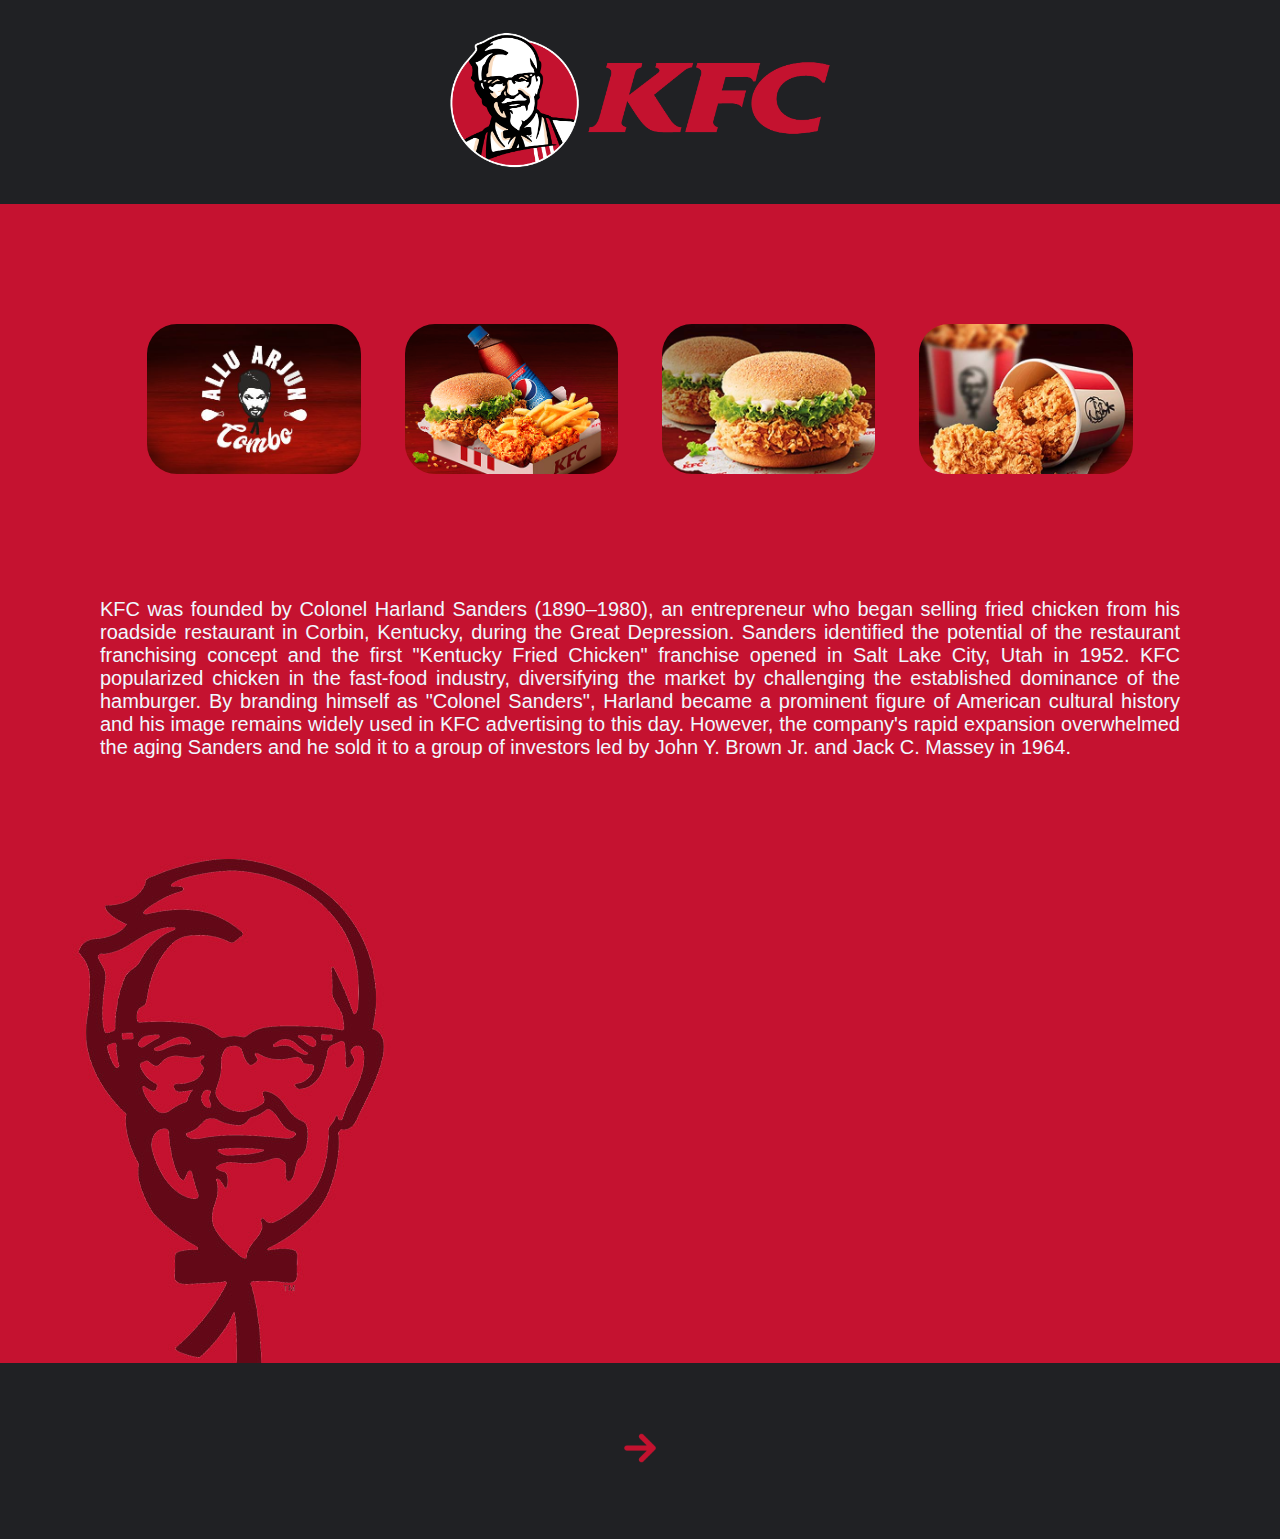
<file: index1.html>
<!DOCTYPE html>
<html lang="en">

<head>
    <meta charset="UTF-8">
    <meta http-equiv="X-UA-Compatible" content="IE=edge">
    <meta name="viewport" content="width=device-width, initial-scale=1.0">
    <title>KFC</title>
    <link rel="stylesheet" href="styles.css">
</head>

<body>
    
    <div class="image-div">
        <center>
            <img class="text-logo" src="KFC-Logo-PNG-Image.png" alt="">
        </center>
    </div>
    <div class="c-div">
        <img class="cards" src="allu.jpg" alt="">
        <img class="cards" src="Box meals.jpg" alt="">
        <img class="cards" src="Burger.jpg" alt="">
        <img class="cards" src="chicken buckets.jpg" alt="">
    </div>

    <div>
        <p class="para">KFC was founded by Colonel Harland Sanders (1890–1980), an entrepreneur who began selling fried
            chicken from
            his roadside restaurant in Corbin, Kentucky, during the Great Depression. Sanders identified the potential
            of the restaurant franchising concept and the first "Kentucky Fried Chicken" franchise opened in Salt Lake
            City, Utah in 1952. KFC popularized chicken in the fast-food industry, diversifying the market by
            challenging the established dominance of the hamburger. By branding himself as "Colonel Sanders", Harland
            became a prominent figure of American cultural history and his image remains widely used in KFC advertising
            to this day. However, the company's rapid expansion overwhelmed the aging Sanders and he sold it to a group
            of investors led by John Y. Brown Jr. and Jack C. Massey in 1964.</p>
    </div>

    <div class="map">

        <iframe class="ori-map"
            src="https://www.google.com/maps/embed?pb=!1m18!1m12!1m3!1d7095.69476684744!2d77.95338537776736!3d10.338692393618896!2m3!1f0!2f0!3f0!3m2!1i1024!2i768!4f13.1!3m3!1m2!1s0x3b00ab09d20fe711%3A0x77ec5a30709b8d28!2sKFC!5e0!3m2!1sen!2sin!4v1679026372980!5m2!1sen!2sin"
            width="600" height="450" style="border:0;" allowfullscreen="" loading="lazy"
            referrerpolicy="no-referrer-when-downgrade"></iframe>
    </div>
    <div class="nav">
        <a href="page2.html"><img class="next-icon" src="next.png" alt=""></a>
    </div>

</body>

</html>
</file>
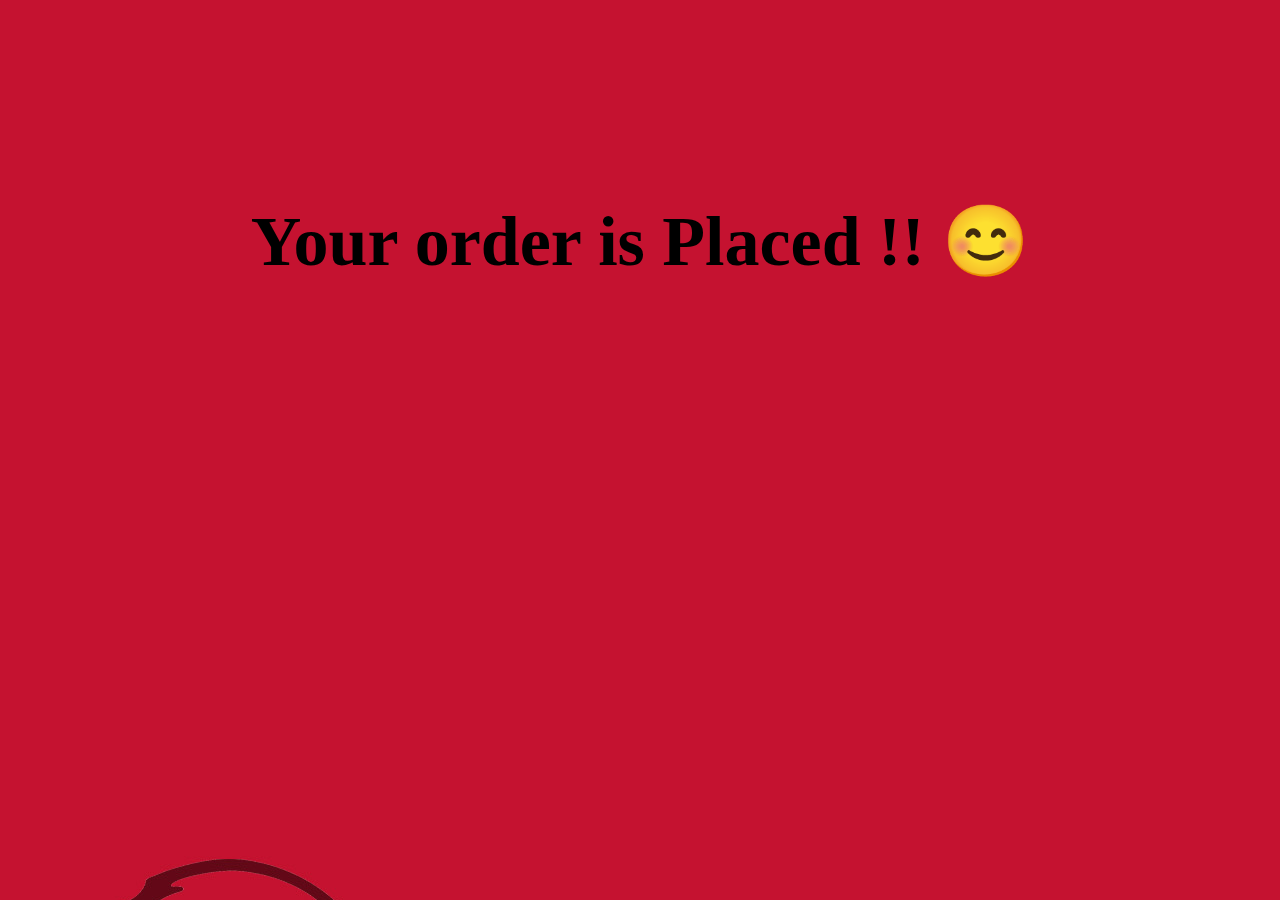
<file: order.html>
<!DOCTYPE html>
<html lang="en">
<head>
    <meta charset="UTF-8">
    <meta http-equiv="X-UA-Compatible" content="IE=edge">
    <meta name="viewport" content="width=device-width, initial-scale=1.0">
    <title>Document</title>
    <link rel="stylesheet" href="styles.css">
</head>
<body>
    <h1 style="font-size: 70px; text-align: center; margin-top: 200px;">Your order is Placed !! 😊</h1>
</body>
</html>
</file>
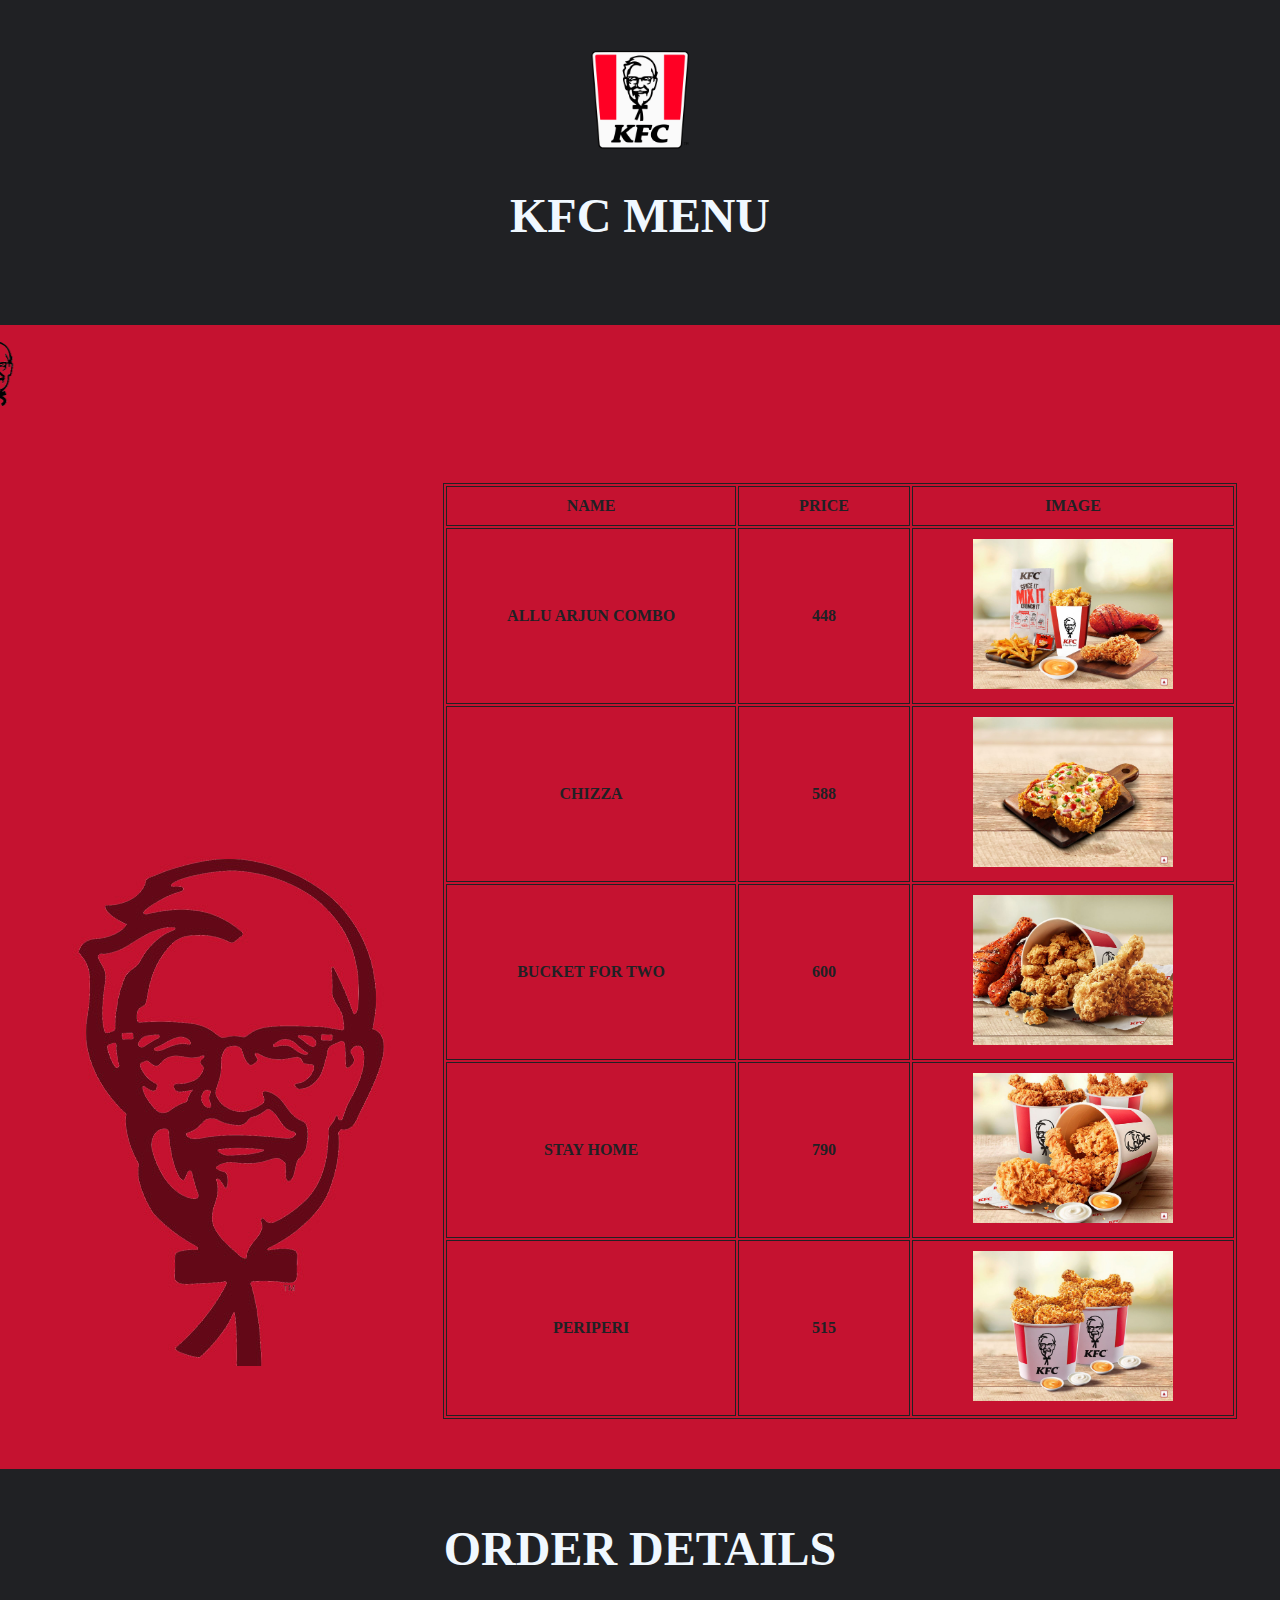
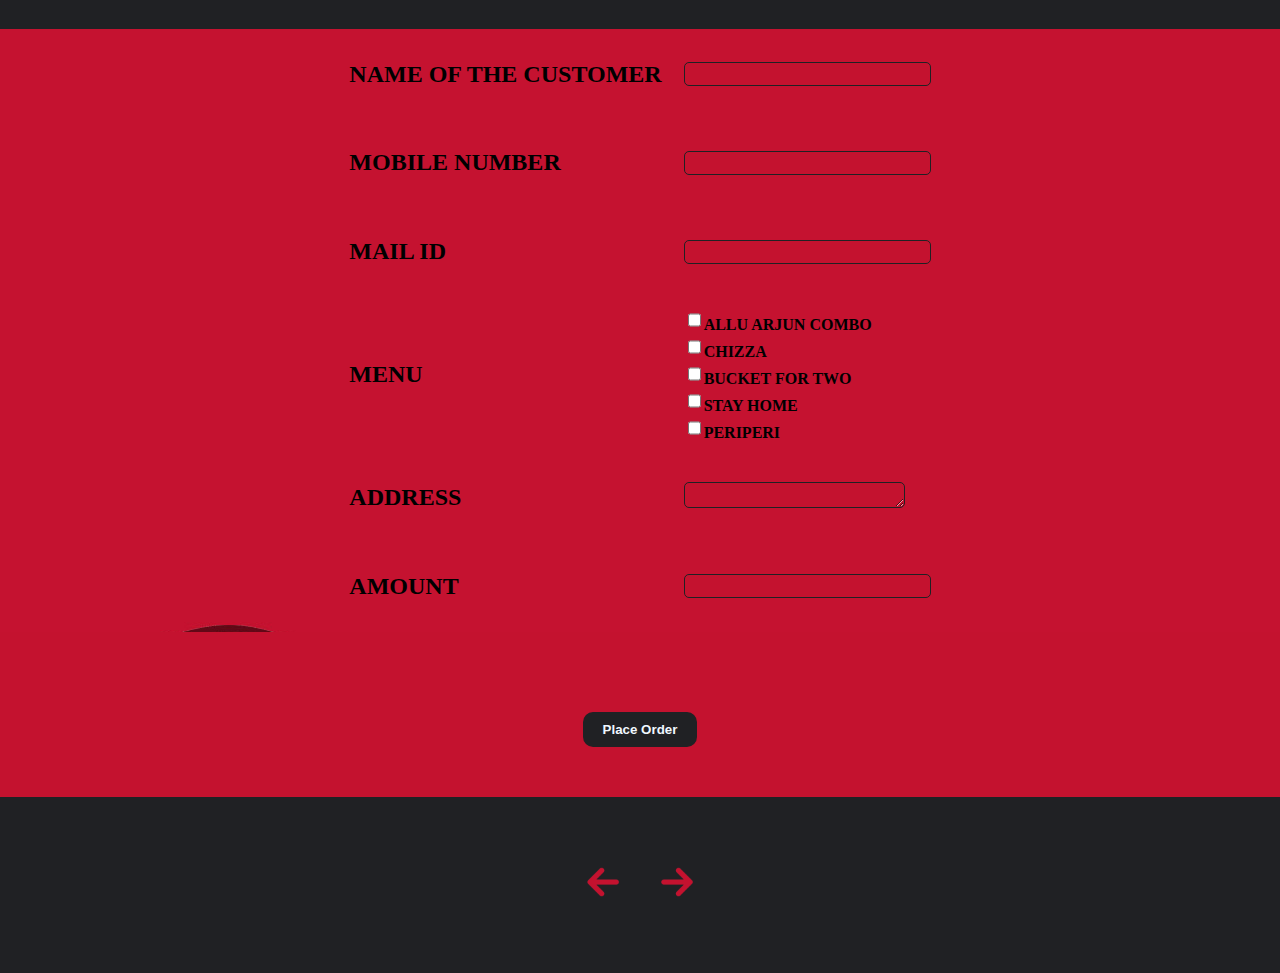
<file: page2.html>
<!DOCTYPE html>
<html lang="en">
<head>
    <meta charset="UTF-8">
    <meta http-equiv="X-UA-Compatible" content="IE=edge">
    <meta name="viewport" content="width=device-width, initial-scale=1.0">
    <title>KFC</title>
    <link rel="stylesheet" href="styles.css">
</head>
<body >
    <div class="h1-menu">
        <img class="kfc-logo" src="Kfc_logo.png" alt="">
    <h1>KFC MENU</h1>
</div>

<div>
    <marquee behavior="" direction="right"><img class="mark-img" src="kfc-mark.gif" alt=""></marquee>
</div>

<div class="table-div">
    <table class="menu-table" >
        <tr class="th-menu">
            <th class="th-menu">NAME</th>
            <th class="th-menu">PRICE</th>
            <th class="th-menu">IMAGE</th>

        </tr>
        <tr class="th-menu">
            <td class="th-menu">ALLU ARJUN COMBO</td>
            <TD class="th-menu">448</TD>
            <td class="th-menu"><img class="table-img" src="allu combo.jpg" alt=""></td>
        </tr>
        <tr class="th-menu">
            <td class="th-menu">CHIZZA</td>
            <TD class="th-menu">588</TD>
            <td class="th-menu"><img class="table-img" src="chizza.jpg" alt=""></td>
        </tr>
        <tr class="th-menu">
            <td class="th-menu">BUCKET FOR TWO</td>
            <TD class="th-menu">600</TD>
            <td class="th-menu"><img class="table-img" src="buck for 2.jpg" alt=""></td>
        </tr>
        <tr class="th-menu">
            <td class="th-menu">STAY HOME</td>
            <TD class="th-menu">790</TD>
            <td class="th-menu"><img class="table-img" src="stayhome.jpg" alt=""></td>
        </tr>
        <tr class="th-menu">
            <td class="th-menu">PERIPERI</td>
            <TD class="th-menu">515</TD>
            <td class="th-menu"><img class="table-img" src="peri.jpg" alt=""></td>
        </tr>

    </table>
</div>

<div class="h1-menu" style="padding: 20px;"><h1 >ORDER DETAILS</h1></div>
    <div class="menu-div">
        <form>
        <table class="order-form">
            <tr>
                <td><h2>NAME OF THE CUSTOMER</h2></td>
                <td><input type="text"></td>
            </tr>
            <tr>
                <td><h2>MOBILE NUMBER</h2></td>
                <td><input  type="number" maxlength="10"></td>
            </tr>
            <tr>
                <td><h2>MAIL ID</h2></td>
                <td><input type="email"></td>
            </tr>
            <tr>
                <td><h2>MENU</h2></td>
                <td><input type="checkbox" name="">ALLU ARJUN COMBO <br>
                    <input type="checkbox" name="">CHIZZA   <br>
                    <input type="checkbox" name="">BUCKET FOR TWO   <br>
                    <input type="checkbox" name="">STAY HOME    <br>
                    <input type="checkbox" name="">PERIPERI</td>
            </tr>
            <tr>
                <td><h2>ADDRESS</h2></td>
                <td><textarea></textarea></td>
            </tr>
            <tr>
                <td><h2>AMOUNT</h2></td>
                <td><input type="number"></td>
            </tr>
            
                
            
        </table>       
    </form>
    <div class="place-div">
    <center><button class="submit">Place Order</button></center>
</div>
</div>



    
<div class="nav">
    <a href="index.html"><img class="next-icon" src="prev.png" alt=""></a>
    <a href="page3.html"><img class="next-icon" src="next.png" alt=""></a>
</div>
<!-- <script src="https://code.jquery.com/jquery-3.6.1.min.js" integrity="sha256-o88AwQnZB+VDvE9tvIXrMQaPlFFSUTR+nldQm1LuPXQ=" crossorigin="anonymous"></script>
<script src="https://cdnjs.cloudflare.com/ajax/libs/highlight.js/11.6.0/highlight.min.js"></script>
<script src="https://cdnjs.cloudflare.com/ajax/libs/popper.js/1.12.9/umd/popper.min.js" integrity="sha384-ApNbgh9B+Y1QKtv3Rn7W3mgPxhU9K/ScQsAP7hUibX39j7fakFPskvXusvfa0b4Q" crossorigin="anonymous"></script>
<script src="https://maxcdn.bootstrapcdn.com/bootstrap/4.0.0/js/bootstrap.min.js" integrity="sha384-JZR6Spejh4U02d8jOt6vLEHfe/JQGiRRSQQxSfFWpi1MquVdAyjUar5+76PVCmYl" crossorigin="anonymous"></script>
<script src="Vendor/js/socialSharing.js"></script>
<script type="text/javascript">

$('#Demo2').socialSharingPlugin({
    url: window.location.href,
    title: $('meta[property="og:title"]').attr('content'),
    description: $('meta[property="og:description"]').attr('content'),
    img: $('meta[property="og:image"]').attr('content'),
    responsive: true,
    mobilePosition: 'left',
    enable: ['copy', 'facebook', 'twitter', 'pinterest', 'linkedin', 'reddit', 'stumbleupon', 'pocket', 'email', 'whatsapp']
})

</script> -->


</body>
</html>
</file>
<file: styles.css>
body{
    margin: 0;
    background-color:#c4122f;
    background-image: url(body\ bg.jpg);
}

.image-div{
    background-color: #202124;
}

.logo{
    transform: translate(700px);
    height: 200px;
}

.text-logo{
    
    height: 200px;
}

.cards{
    height: 150px;
    padding: 20px;
    border-radius: 50px;
    
}

.c-div{
    margin-top: 100px;
    text-align: center;
}

.para{
    font-family: Arial, Helvetica, sans-serif;
    color: aliceblue;
    text-align: justify;
    font-size: 20px;
    margin: 100px 100px;
}

.map{
    text-align: center;
}

.ori-map{
    border-radius: 20px;
    margin-bottom: 50px;
    transform: translate(250px);
    
}

.nav{
    background-color: #202124;
    text-align: center;
    padding: 50px;
    text-decoration: none;
}

a{
    font-size: 25px;
    text-decoration: none;
}

.next-icon{
    height: 50px;
    padding: 10px;
}


.h1-menu{
    text-align: center;
    padding: 50px;
    background-color: #202124;
    color: aliceblue;
    font-size: 1.5rem
}

.table-div{
    
    padding: 50px;
    color: #202124;
}

.menu-table{
    transform: translate(200px);
    margin: auto;
    border: solid 1px;
}

.th-menu{
    text-align: center;
    padding: 10px 60px;
    border: solid 1px;
}

.table-img{
    height: 150px;
}

.order-form{
    border: none;
    margin: auto;
}

tr,td,th{
    font-weight: bold;
    padding: 10px;
}

input, textarea{
    background-color: #c4122f;
    border: solid 1.3px #202124;
    border-radius: 5px;
    font-weight: bold;
    font-size: large;
    height: 20px;
}

.mark-img{
    height: 100px;
}

.footer-div{
    font-family: Arial, Helvetica, sans-serif;
    background-color: #202124;
    color: aliceblue;
    margin: 0;
    padding: 30px;
    text-align: center;
}


.submit{
    margin: 50px;
    padding: 10px 20px;
    border: solid 0px;
    border-radius: 10px;
    background-color: #202124;
    color: aliceblue;
    font-weight: bold;

}

.place-div{
    padding-top: 30px;
    background-color: #c4122f;
}


.kfc-logo{
    
    height: 100px;
}

video{
    margin: 50px;
    height: 500px;
    border-radius: 30px;
}

.vid-div{
    text-align: center;
}

.finger{
    padding-top: 20px;
    text-align: center;
    font-family: Arial, Helvetica, sans-serif;
    font-size: 50px;
}

.cont-table{
    margin: auto;
}

.cont-td{
    padding: 20px 30px ;
    text-align: left;
    font-weight: normal;
}

.logos{
    padding: 60px 20px 0;
   
    height: 30px;
}
</file>
